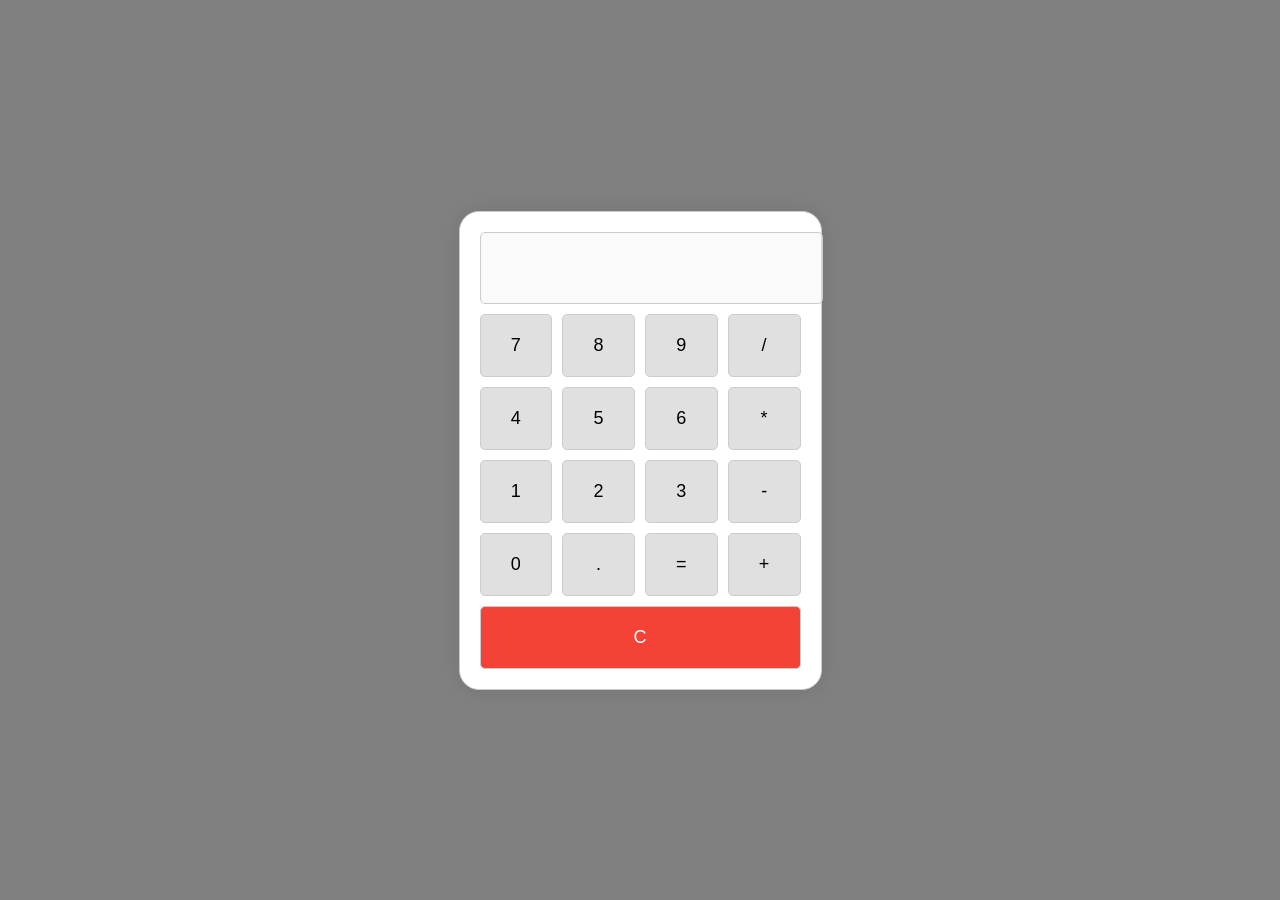
<file: index.html>
<!DOCTYPE html>
<html lang="en">
  <head>
    <meta charset="UTF-8" />
    <meta name="viewport" content="width=device-width, initial-scale=1.0" />
    <title>Basic Calculator</title>
    <link rel="stylesheet" href="style2.css" />
  </head>
  <body>
    <div class="calculator">
      <input type="text" id="display" disabled />
      <div class="buttons">
        <button class="btn" value="7">7</button>
        <button class="btn" value="8">8</button>
        <button class="btn" value="9">9</button>
        <button class="btn" value="/">/</button>
        <button class="btn" value="4">4</button>
        <button class="btn" value="5">5</button>
        <button class="btn" value="6">6</button>
        <button class="btn" value="*">*</button>
        <button class="btn" value="1">1</button>
        <button class="btn" value="2">2</button>
        <button class="btn" value="3">3</button>
        <button class="btn" value="-">-</button>
        <button class="btn" value="0">0</button>
        <button class="btn" value=".">.</button>
        <button class="btn" value="=">=</button>
        <button class="btn" value="+">+</button>
        <button class="btn" id="clear">C</button>
      </div>
    </div>
    <script src="script.js"></script>
  </body>
</html>
</file>
<file: style2.css>
body {
    font-family: Arial, sans-serif;
    display: flex;
    justify-content: center;
    align-items: center;
    height: 100vh;
    margin: 0;
    background-color: gray;
}


.calculator {
    border: 1px solid #ccc;
    padding: 20px;
    background-color: white;
    border-radius: 20px;
    box-shadow: 0 0 20px rgba(0, 0, 0, 0.1);
   
}

#display {
    width: 100%;
    height: 50px;
    text-align: right;
    padding: 10px;
    font-size: 24px;
    border: 1px solid #ccc;
    margin-bottom: 10px;
    border-radius: 5px;
}

.buttons {
    display: grid;
    grid-template-columns: repeat(4, 1fr);
    gap: 10px;
}

.btn {
    padding: 20px;
    font-size: 18px;
    border: 1px solid #ccc;
    border-radius: 5px;
    background-color: #e0e0e0;
    cursor: pointer;
}

.btn:hover {
    background-color: #d0d0d0;
}

#clear {
    grid-column: span 4;
    background-color: #f44336;
    color: white;
}

#clear:hover {
    background-color: #d32f2f;
}
</file>
